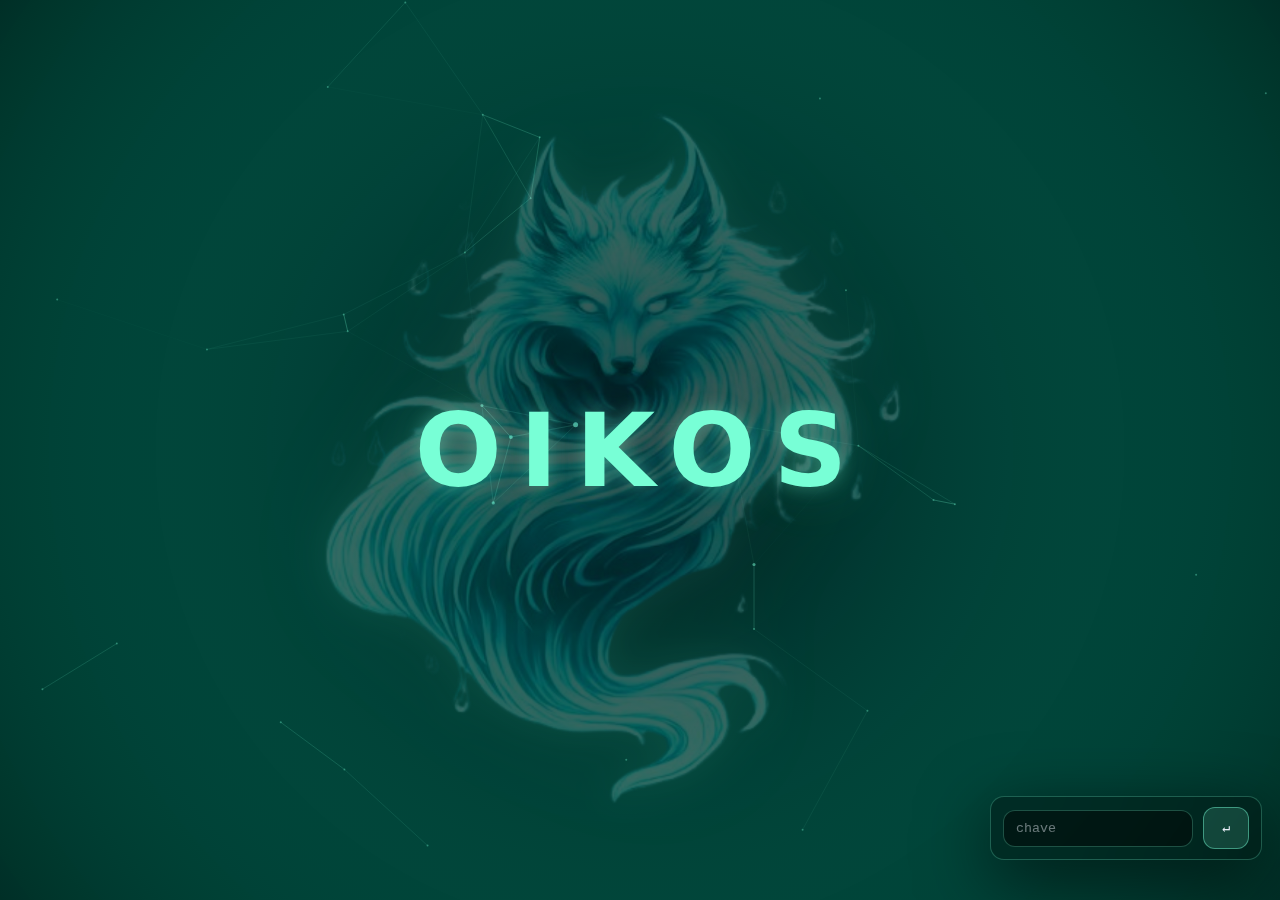
<file: oikos/index.html>
<!doctype html>
<html lang="pt">
<head>
  <meta charset="utf-8" />
  <meta name="viewport" content="width=device-width, initial-scale=1" />
  <title>OIKOS</title>
  <link rel="stylesheet" href="assets/css/style.css" />
</head>

<body class="net">
  <canvas id="netCanvas"></canvas>

  <!-- CENTRO -->
  <main class="center" aria-hidden="true">
    <div class="hero">
      <!-- imagem de fundo / símbolo -->
      <img
        src="assets/img/oikos-raposa.png"
        alt=""
        class="hero-bg"
        draggable="false"
      />

      <!-- texto à frente -->
      <h1 class="oikos">OIKOS</h1>
    </div>
  </main>

  <!-- LOGIN -->
  <aside class="corner">
    <form id="loginForm" class="corner-card" autocomplete="off">
      <input
        id="senha"
        type="password"
        placeholder="chave"
        autocomplete="off"
        spellcheck="false"
        aria-label="Chave de acesso"
      />
      <button type="submit" aria-label="Entrar">↵</button>
    </form>
    <div id="loginMsg" class="corner-msg" aria-live="polite"></div>
  </aside>

  <!-- scripts (ORDEM IMPORTA) -->
  <script src="assets/js/keys.js"></script>
  <script src="assets/js/net.js"></script>
  <script src="assets/js/app.js"></script>

  <!-- RESET SECRETO (opcional) -->
  <script>
    document.addEventListener("keydown", (e) => {
      if (e.ctrlKey && e.shiftKey && (e.key === "R" || e.key === "r")) {
        e.preventDefault();
        localStorage.clear();
        location.reload();
      }
    });
  </script>
</body>
</html>
</file>
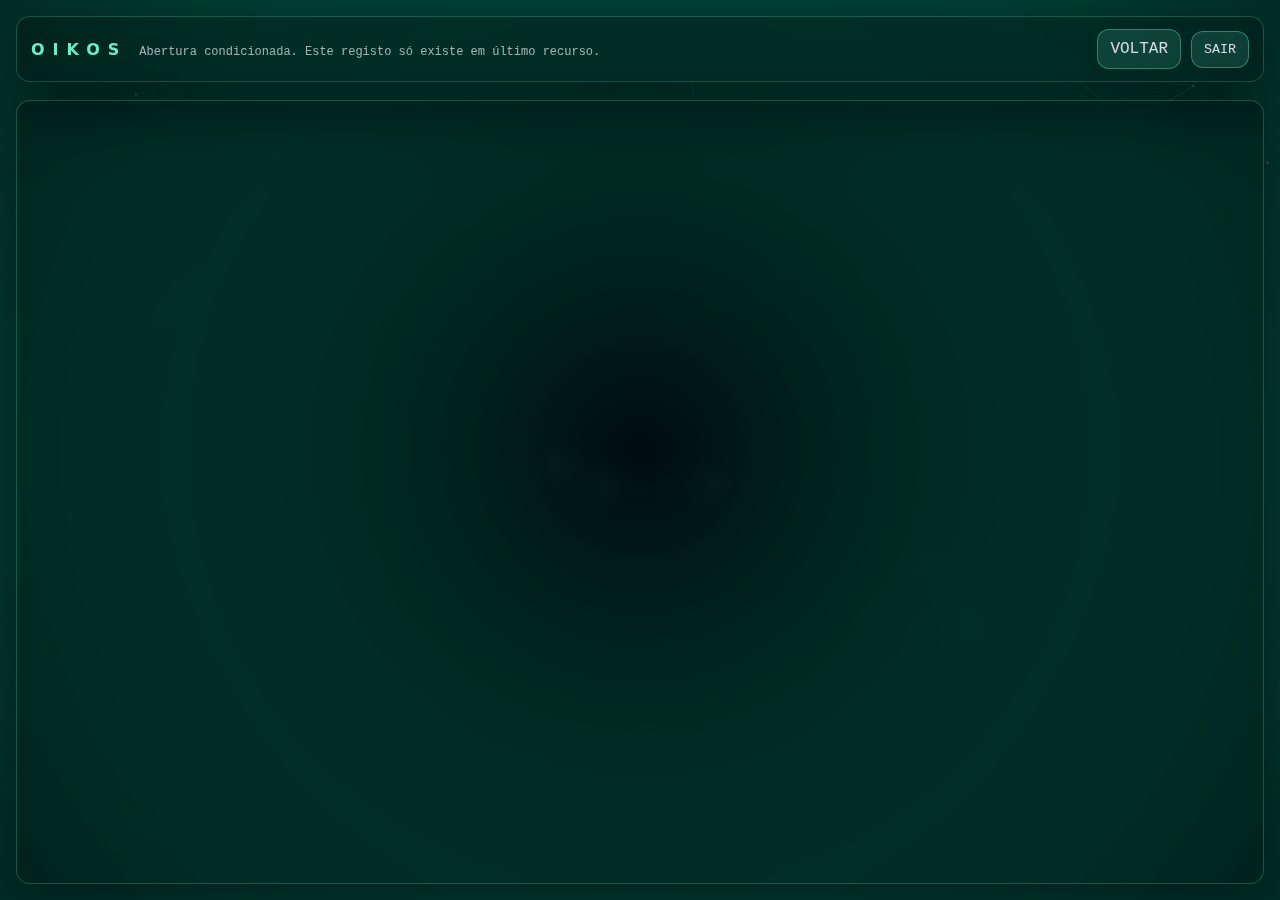
<file: nao-voltei.html>
<!doctype html>
<html lang="pt">
<head>
  <meta charset="utf-8" />
  <meta name="viewport" content="width=device-width, initial-scale=1" />
  <title>OIKOS — Se eu não voltar</title>
  <link rel="stylesheet" href="assets/css/style.css" />
</head>

<body class="net">
  <canvas id="netCanvas"></canvas>

  <div class="hud" id="naoVolteiRoot">
    <!-- TOP BAR -->
    <div class="panel hud-top">
      <div class="hud-brand">
        <div class="logo">OIKOS</div>
        <div class="status">Abertura condicionada. Este registo só existe em último recurso.</div>
      </div>
      <div class="hud-actions" style="gap:10px;">
        <a class="btn" href="rede.html" style="text-decoration:none;">VOLTAR</a>
        <button class="btn" id="btnLogout" type="button">SAIR</button>
      </div>
    </div>

    <!-- CONTEÚDO -->
    <div class="panel hud-left">

      <!-- BLOQUEIO -->
      <button id="lockNaoVolteiPage" class="lockbox2" type="button" style="display:none;">
        🔒 ACESSO BLOQUEADO<br/>
        Requer Código 03 — Se eu não voltar.
      </button>

      <!-- CONTEÚDO REAL (só após Código 03) -->
      <div id="contentNaoVolteiPage" style="display:none;">
        <div class="view" style="margin-bottom:14px;">
          <p class="msgTitle" style="margin:0;">⚠️ SE EU NÃO VOLTAR</p>
          <p class="msgText" style="margin-top:8px;">
            Este registo não foi escrito para ser lido em circunstâncias normais.<br/>
            Foi preparado para o caso de ausência prolongada.
          </p>
        </div>

        <div class="view">
          <p class="msgTitle" style="margin:0 0 8px;">REGISTO</p>

          <!-- ✏️ ESCREVE AQUI O RESUMO -->
          <p class="msgText" style="margin:0;">
Se estás a ler isto é porque precisas. O nome do meu pai voltou à tona e quando isso acontece nunca é por acaso. 
            
Eu e o Gabriel já suspeitávamos que estavam a ver as coisas da rede. Começámos a perceber pequenos sinais, acessos que não faziam sentido, movimentos que não batiam certo. 
A rede tem arquivos antigos, coisas que aconteceram há muito tempo e que vocês precisam de ver. Há lá coisas arquivadas há anos, coisas que explicam muita coisa do presente. 
Desculpa eu ter sumido, mas eu precisava primeiro de perceber até onde é que isto ia.

A Verena tem uma facção, uma estrutura dela, e eu sabia que no momento em que dei autorização ao Gabriel para ela morrer eu ia ficar automaticamente no alvo. 
Eu sabia disso. Eu não contei porque achei que ia demorar mais, achei que ia conseguir explicar tudo com calma antes de qualquer movimento contra mim. 
Achei que ainda tinha tempo.

Vamos tirar dúvidas que possam ter: o Ice é o meu melhor amigo. Eu passei a organização para ele quando percebi que o meu verdadeiro lar é na AURA com vocês. 
Eu não queria que coisas de Portugal continuassem a incomodar ou a misturar-se com o que eu construí aí. A OIKOS já não é minha, é do Ice e do Gabriel. 
Eu fiz essa escolha consciente.

Eu vim agora para Portugal por causa do que está na rede. Aquele canal anónimo não fui eu que criei, foi alguém que entrou ali. 
Se viram coisas estranhas, não fui eu. Se eu não voltar, eu posso estar bem, não significa que morri ou algo do tipo. 
Estas pessoas eu conheço muito bem, eu até os chamava de padrinhos. Eles não me vão matar, eu tenho quase certeza disso.

O Ice não deve saber onde estou. Eu vim sozinha ao encontro deles para que eles não destruíssem uma coisa que o meu pai construiu e que eu continuei. 
Eu sabia que podia correr mal, mas também sabia que se eu não viesse podia ser pior para todos.

Mãe, desculpa por tudo. Eu sei que deves estar preocupada e desconfiada de toda a gente, mas confia. Por mim, confia no Gabriel, confia no Ice, confia na Alice. 
Se lhes disserem que eu não estou com vocês, eles vão conseguir encontrar-me em pouco tempo.

Tia, peço desculpa também. Eu sei que tenho uma rede de apoio. Sei que vocês podiam ajudar. Mas eu tive que resolver sozinha. 
O passado estava a assombrar-me demais. Eu dava por mim a chorar pela perda da Verena, alguém que não merece as minhas lágrimas, mas que mesmo assim deixou marcas.

E AURA… eu espero que vocês estejam bem. Eu sei que vim embora num momento delicado e isso pesa-me. Eu preocupo-me muito com todos vocês.
E foi exatamente por isso que eu vim. Porque vos ameaçaram. Eu não teria vindo se fosse só pela OIKOS. A OIKOS já não é minha responsabilidade direta. 
Eu pensei que ia ser mais rápido. Pensei que resolvia isto e voltava antes de alguém sequer perceber.

Desculpa mesmo eu não ter dito nada. Se tiverem qualquer dúvida, qualquer que seja, confiem no Ice. Ele sabe de tudo.<br/><br/>
            
            Este texto existe apenas para garantir que a verdade não se perde
            caso a comunicação seja interrompida.
            <br/><br/>
            — Dudinha
          </p>

          <div style="margin-top:14px; border-top:1px solid rgba(120,255,214,.14); padding-top:12px;">
            <p class="msgText" style="margin:0; opacity:.75;">
            </p>
          </div>
        </div>
      </div>
    </div>
  </div>

  <!-- MODAL DE CÓDIGO -->
  <div class="modalBack" id="codeModal" style="display:none;">
    <div class="modal">
      <div class="modalHead">
        <p class="modalTitle" id="modalTitle">Inserir código</p>
        <button class="modalClose" id="modalClose" type="button">FECHAR</button>
      </div>

      <form id="modalForm" class="modalRow">
        <input
          id="modalCode"
          type="text"
          placeholder="padrão / data / associação"
          autocomplete="off"
        />
        <button class="btn" type="submit">VALIDAR</button>
      </form>

      <div class="modalMsg" id="modalMsg"></div>
    </div>
  </div>

  <script src="assets/js/keys.js"></script>
  <script src="assets/js/net.js"></script>
  <script src="assets/js/app.js"></script>
</body>
</html>
</file>
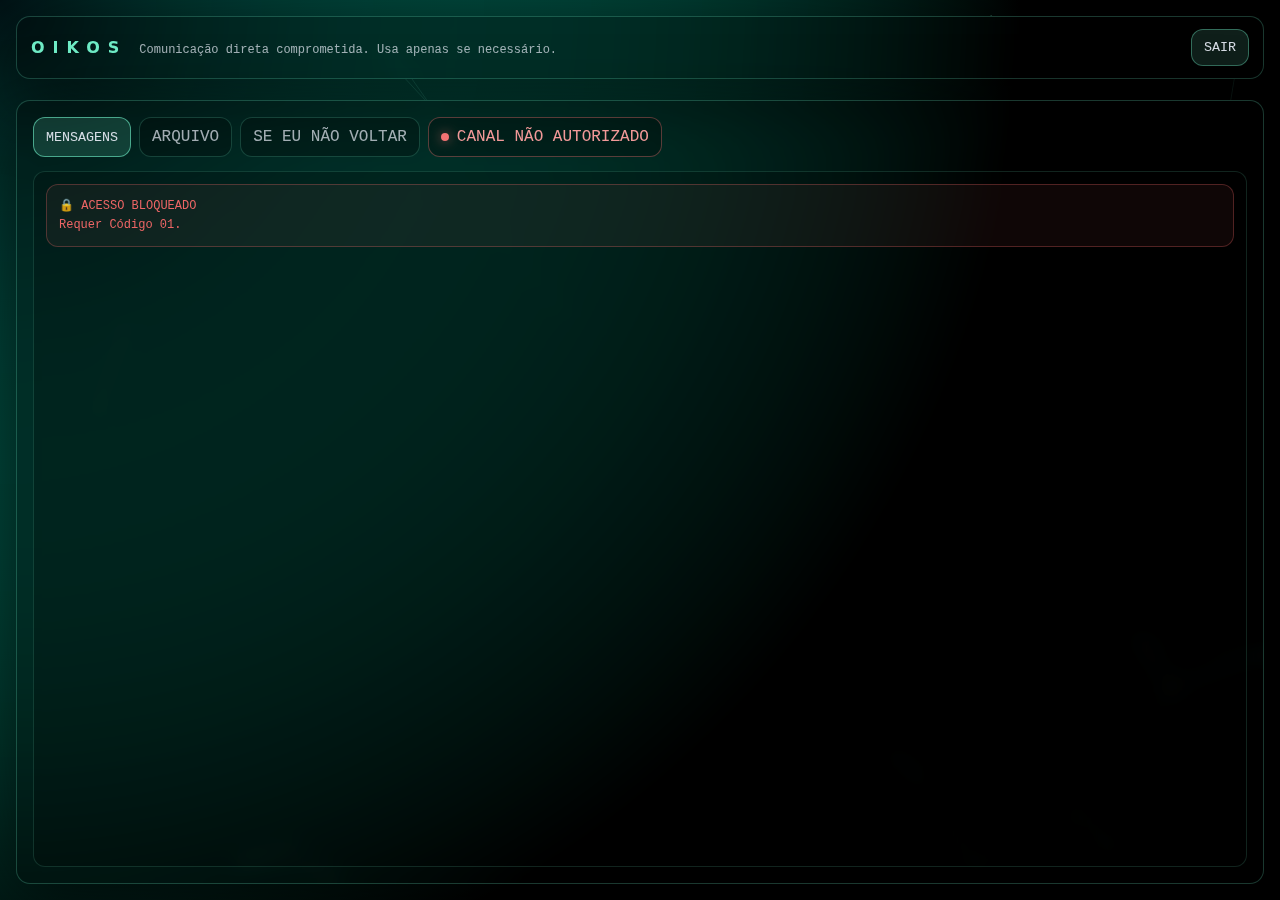
<file: rede.html>
<!doctype html>
<html lang="pt">
<head>
  <meta charset="utf-8" />
  <meta name="viewport" content="width=device-width, initial-scale=1" />
  <title>OIKOS — Rede</title>
  <link rel="stylesheet" href="assets/css/style.css" />
  <style>
    #netCanvas{ pointer-events:none !important; }
    .logo{ cursor:pointer; user-select:none; }
  </style>
</head>

<body class="net">
  <canvas id="netCanvas"></canvas>

  <!-- HUD -->
  <div class="hud" id="redeRoot">

    <!-- Top bar -->
    <div class="panel hud-top">
      <div class="hud-brand">
        <!-- LOGO = ADMIN SECRETO -->
        <div class="logo" id="oikosLogo" title="OIKOS">OIKOS</div>
        <div class="status">Comunicação direta comprometida. Usa apenas se necessário.</div>
      </div>
      <div class="hud-actions">
        <button class="btn" id="btnLogout" type="button">SAIR</button>
      </div>
    </div>

    <!-- Workspace -->
    <div class="panel hud-left">

      <!-- TABS -->
      <div class="tabs2">
        <button class="tab2 active" data-tab="mensagens" type="button">MENSAGENS</button>

        <!-- LINKS REAIS (não dependem do JS) -->
        <a class="tab2" href="arquivos.html" id="tabArquivo"
           style="text-decoration:none; display:inline-flex; align-items:center;">
          ARQUIVO
        </a>

        <a class="tab2" href="nao-voltei.html" id="tabNaoVoltei"
           style="text-decoration:none; display:inline-flex; align-items:center;">
          SE EU NÃO VOLTAR
        </a>

        <a class="tab2"
           href="canal_nao_autorizado.html"
           style="
             text-decoration:none;
             display:inline-flex;
             align-items:center;
             gap:8px;
             border-color: rgba(255,120,120,.35);
             color: rgba(255,160,160,.95);
           ">
          <span style="
            width:8px;
            height:8px;
            border-radius:999px;
            background: rgba(255,120,120,.95);
            box-shadow: 0 0 12px rgba(255,120,120,.6);
          "></span>
          CANAL NÃO AUTORIZADO
        </a>
      </div>

      <!-- Mensagens -->
      <div class="view" data-panel="mensagens">
        <button id="lockMensagens" class="lockbox2" type="button">
          🔒 ACESSO BLOQUEADO<br/>
          Requer Código 01.
        </button>

        <!-- começa oculto (app.js liga/desliga) -->
        <div id="contentMensagens" style="display:none; pointer-events:none; opacity:.35;">
          <div class="msgGrid">
            <div class="msgList">
              <button class="msgBtn" data-msg="gabriel" type="button">Gabriel</button>
              <button class="msgBtn" data-msg="alice" type="button">Alice</button>
              <button class="msgBtn" data-msg="ice" type="button">Ice</button>
            </div>

            <div class="msgView">
              <p class="msgTitle" id="msgTitle">Selecione um contacto.</p>

              <div id="msgLog" style="display:flex; flex-direction:column; gap:8px; margin:10px 0;"></div>

              <form id="msgForm" style="display:flex; gap:10px; margin-top:auto;">
                <input id="msgInput" type="text" placeholder="escreve…" autocomplete="off"
                  style="flex:1; min-width:0; padding:10px 12px; border-radius:12px;
                        border:1px solid rgba(120,255,214,.18);
                        background: rgba(0,0,0,.45); color: rgba(232,237,246,.92);
                        font-family: var(--mono); outline:none;">
                <button class="btn" type="submit">ENVIAR</button>
              </form>
            </div>
          </div>
        </div>
      </div>

      <!-- MODAL -->
      <div class="modalBack" id="codeModal" style="display:none;">
        <div class="modal">
          <div class="modalHead">
            <p class="modalTitle" id="modalTitle">Inserir código</p>
            <button class="modalClose" id="modalClose" type="button">FECHAR</button>
          </div>

          <form id="modalForm" class="modalRow">
            <input id="modalCode" type="text" placeholder="padrão / data / associação" autocomplete="off" />
            <button class="btn" type="submit">VALIDAR</button>
          </form>

          <div class="modalMsg" id="modalMsg"></div>
        </div>
      </div>

    </div>
  </div>

  <!-- scripts -->
  <script src="assets/js/keys.js"></script>
  <script src="assets/js/net.js"></script>
  <script src="assets/js/app.js"></script>

  <!-- ADMIN: 5 cliques no OIKOS -> pede código -> vai para admin.html -->
  <script>
    (function(){
      const logo = document.getElementById("adminTrigger");
      if(!logo) return;

      let clicks = 0;
      let t = null;

      logo.addEventListener("click", () => {
        clicks++;
        clearTimeout(t);
        t = setTimeout(() => { clicks = 0; }, 1200);

        if (clicks >= 5) {
          clicks = 0;

          // Se o teu app.js tiver setupCodeModal global, usamos; se não, vamos direto
          if (typeof setupCodeModal === "function") {
            const { openModal } = setupCodeModal();
            openModal("Área reservada — ADMIN", "admin", () => {
              window.location.href = "admin.html";
            });
          } else {
            window.location.href = "admin.html";
          }
        }
      });
    })();
  </script>
</body>
</html>
</file>
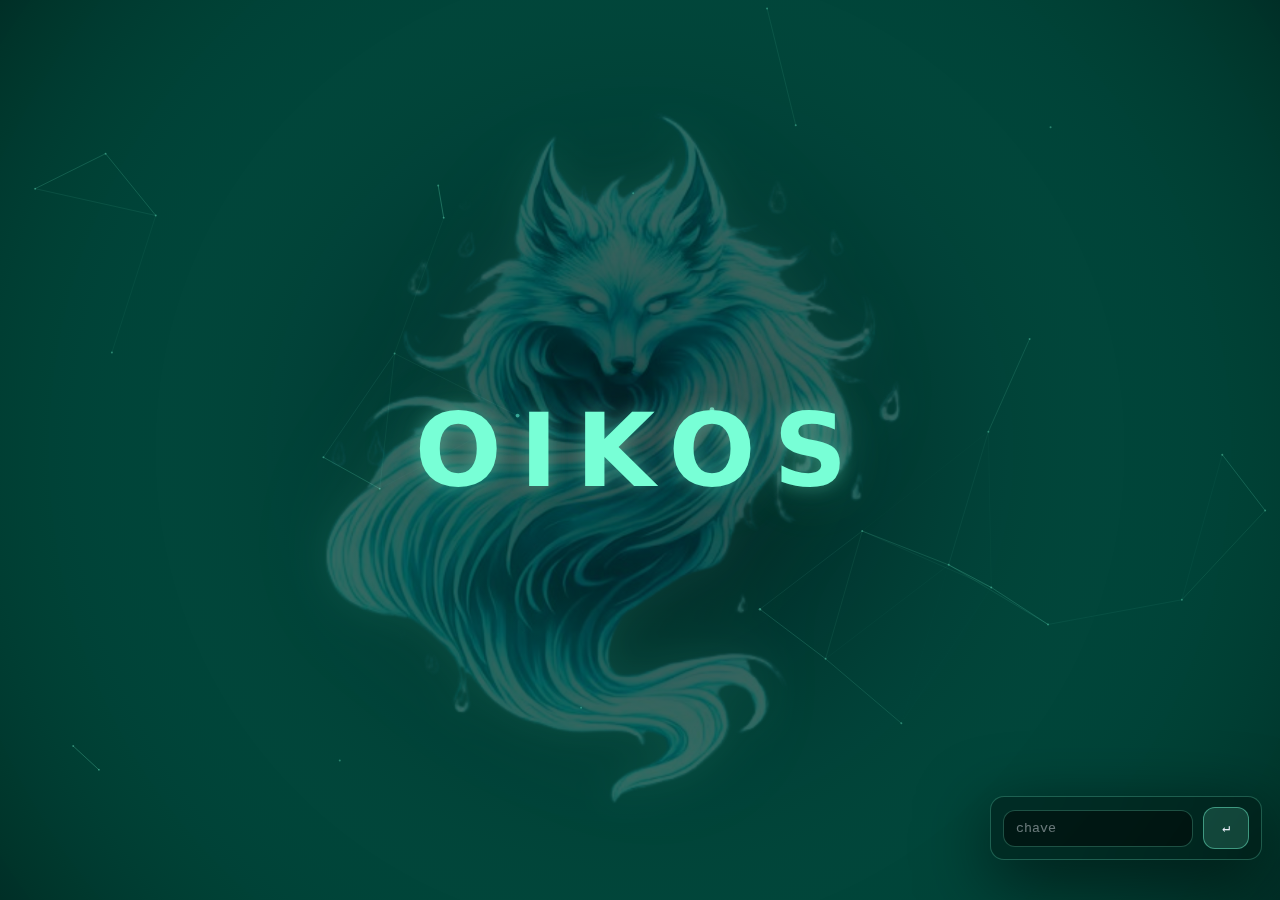
<file: oikos/arquivos.html>
<!doctype html>
<html lang="pt">
<head>
  <meta charset="utf-8" />
  <meta name="viewport" content="width=device-width, initial-scale=1" />
  <title>OIKOS — Arquivo</title>
  <link rel="stylesheet" href="assets/css/style.css" />
  <style>
    .cols {
      display: grid;
      grid-template-columns: 320px 1fr;
      gap: 14px;
      width: 100%;
    }
    @media (max-width: 860px){
      .cols { grid-template-columns: 1fr; }
    }
    .subTitle {
      margin: 0 0 8px;
      opacity: .85;
      font-family: var(--mono);
      font-size: 12px;
      letter-spacing: .08em;
      text-transform: uppercase;
    }
    .fileBtn{
      width: 100%;
      text-align: left;
      cursor: pointer;
    }
    .fileMeta{
      display:flex;
      gap:10px;
      align-items:center;
      justify-content:space-between;
      opacity:.78;
      font-size:12px;
      font-family: var(--mono);
      margin-top: 6px;
    }
    .pill {
      padding: 4px 8px;
      border-radius: 999px;
      border: 1px solid rgba(120,255,214,.18);
      background: rgba(0,0,0,.18);
      font-size: 11px;
      opacity: .9;
      font-family: var(--mono);
      white-space: nowrap;
    }
    .hintBox {
      border: 1px dashed rgba(120,255,214,.18);
      background: rgba(0,0,0,.16);
      border-radius: 14px;
      padding: 12px;
      font-family: var(--mono);
      font-size: 12px;
      opacity: .82;
    }
  </style>
</head>

<body class="net">
  <canvas id="netCanvas"></canvas>

  <div class="hud" id="arquivoRoot">
    <!-- TOP BAR -->
    <div class="panel hud-top">
      <div class="hud-brand">
        <div class="logo">OIKOS</div>
        <div class="status">Arquivo ativo. Mantém o ruído baixo.</div>
      </div>
      <div class="hud-actions" style="gap:10px;">
        <a class="btn" href="rede.html" style="text-decoration:none; display:inline-flex; align-items:center;">VOLTAR</a>
        <button class="btn" id="btnLogout" type="button">SAIR</button>
      </div>
    </div>

    <!-- BODY -->
    <div class="panel hud-left">

      <!-- GATE PRINCIPAL -->
      <button id="lockArquivoPage" class="lockbox2" type="button" style="display:none;">
        🔒 ACESSO BLOQUEADO<br/>
        Requer Código 02.
      </button>

      <div id="contentArquivoPage" style="display:none; width:100%;">
        <div class="view" style="margin-bottom:14px;">
          <p class="msgTitle" style="margin:0;">ARQUIVO</p>
          <p class="msgText" style="margin-top:8px;">
            O que está aqui não foi guardado para ser lido depressa.<br/>
            Foi guardado para sobreviver ao tempo.
          </p>
        </div>

        <div class="cols">

          <!-- COLUNA ESQUERDA -->
          <div class="view" style="gap:12px;">
            <div>
              <p class="subTitle">Pastas</p>
              <div class="list2" id="folderList">
                <button class="item2" type="button" data-folder="Ice" style="cursor:pointer; text-align:left;">
                  <p class="h">Ice</p><p class="p">arquivos</p>
                </button>
                <button class="item2" type="button" data-folder="Verena" style="cursor:pointer; text-align:left;">
                  <p class="h">Verena</p><p class="p">arquivos</p>
                </button>
                <button class="item2" type="button" data-folder="Gabriel" style="cursor:pointer; text-align:left;">
                  <p class="h">Gabriel</p><p class="p">arquivos</p>
                </button>
                <button class="item2" type="button" data-folder="Alice" style="cursor:pointer; text-align:left;">
                  <p class="h">Alice</p><p class="p">arquivos</p>
                </button>
                <button class="item2" type="button" data-folder="Henrique" style="cursor:pointer; text-align:left;">
                  <p class="h">Henrique</p><p class="p">arquivos</p>
                </button>
              </div>
            </div>

            <div class="hintBox" id="folderStatus">
              Seleciona uma pasta. Se estiver bloqueada, vais precisar do código dela.
            </div>

            <div>
              <p class="subTitle">Ficheiros</p>
              <div class="list2" id="fileList"></div>
              <div class="hintBox" id="fileStatus" style="margin-top:10px;">
                Nenhuma pasta ativa.
              </div>
            </div>
          </div>

          <!-- COLUNA DIREITA (viewer) -->
          <div class="view" style="gap:12px;">
            <div style="display:flex; align-items:center; justify-content:space-between; gap:10px; flex-wrap:wrap;">
              <p class="msgTitle" id="viewerTitle" style="margin:0;">VISUALIZAÇÃO</p>
              <div style="display:flex; gap:10px; flex-wrap:wrap;">
                <a class="btn" id="openNewTab" href="#" target="_blank"
                   style="text-decoration:none; display:none;">ABRIR EM NOVA ABA</a>
                <button class="btn" id="closeViewer" type="button" style="display:none;">FECHAR</button>
              </div>
            </div>

            <div id="viewerBox"
                 style="display:none; border:1px solid rgba(120,255,214,.14); background: rgba(0,0,0,.20);
                        border-radius:12px; padding:10px; min-height:320px;">
              <iframe id="pdfFrame" title="PDF Viewer"
                      style="display:none; width:100%; height:70vh; border:0; border-radius:10px; background:rgba(0,0,0,.25);"></iframe>

              <img id="imgView" alt="Imagem"
                   style="display:none; width:100%; height:auto; border-radius:10px;" />

              <div id="viewerError" class="msgText" style="display:none; margin:0;">
                Não foi possível abrir este ficheiro.
              </div>
            </div>

            <div class="hintBox" id="viewerHint">
              Seleciona um ficheiro para abrir.
            </div>
          </div>

        </div>
      </div>
    </div>
  </div>

  <!-- MODAL -->
  <div class="modalBack" id="codeModal" style="display:none;">
    <div class="modal">
      <div class="modalHead">
        <p class="modalTitle" id="modalTitle">Inserir código</p>
        <button class="modalClose" id="modalClose" type="button">FECHAR</button>
      </div>

      <form id="modalForm" class="modalRow">
        <input id="modalCode" type="text" placeholder="padrão / data / associação" autocomplete="off" />
        <button class="btn" type="submit">VALIDAR</button>
      </form>

      <div class="modalMsg" id="modalMsg"></div>
    </div>
  </div>

  <!-- scripts -->
  <script src="assets/js/keys.js"></script>
  <script src="assets/js/net.js"></script>
  <script src="assets/js/app.js"></script>
</body>
</html>
</file>
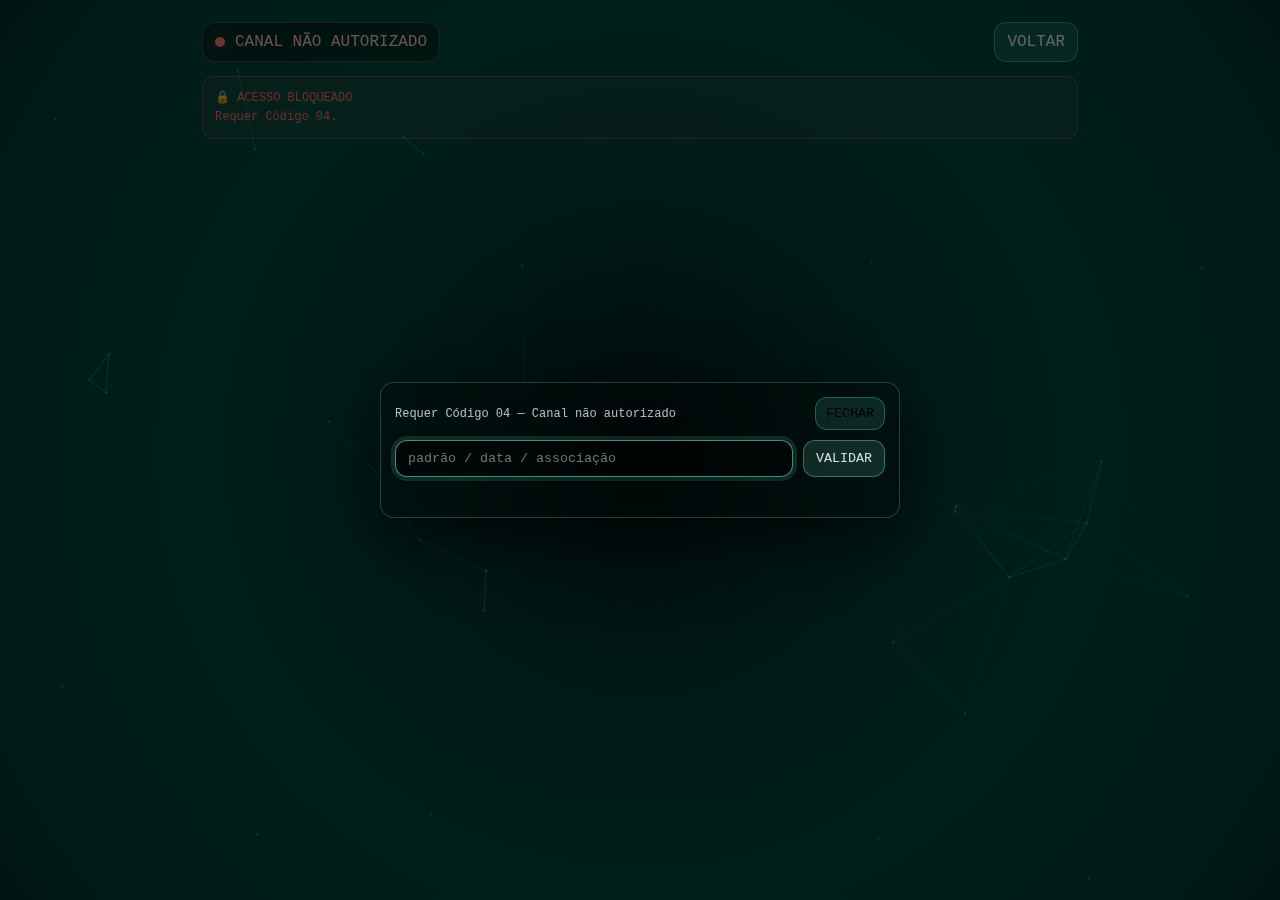
<file: oikos/canal_nao_autorizado.html>
<!doctype html>
<html lang="pt">
<head>
  <meta charset="utf-8" />
  <meta name="viewport" content="width=device-width, initial-scale=1" />
  <title>OIKOS — Canal não autorizado</title>
  <link rel="stylesheet" href="assets/css/style.css" />
  <style>
    /* Esta página precisa scroll */
    html, body { height:auto !important; overflow-y:auto !important; }
    body.net { min-height:100vh; overflow-y:auto !important; }

    .pageWrap{
      position: relative; z-index: 2;
      padding: 22px;
      max-width: 920px;
      margin: 0 auto;
    }

    .topBar{
      display:flex; align-items:center; justify-content:space-between;
      gap:12px; flex-wrap:wrap;
      margin-bottom:14px;
    }

    .badge{
      display:inline-flex; align-items:center; gap:10px;
      padding:10px 12px; border-radius:14px;
      border:1px solid rgba(255,120,120,.28);
      background: rgba(0,0,0,.35);
      font-family: var(--mono, ui-monospace, SFMono-Regular, Menlo, Monaco, Consolas, "Liberation Mono", "Courier New", monospace);
      color: rgba(255,190,190,.95);
    }

    .dot{
      width:10px; height:10px; border-radius:999px;
      background: rgba(255,120,120,.95);
      box-shadow: 0 0 18px rgba(255,120,120,.55);
    }

    .card{
      border:1px solid rgba(120,255,214,.14);
      background: rgba(0,0,0,.22);
      border-radius:16px;
      padding: 18px 16px;
      box-shadow: 0 10px 24px rgba(0,0,0,.25);
    }

    .title{
      margin:0 0 10px;
      font-size: 14px;
      letter-spacing:.08em;
      text-transform: uppercase;
      color: rgba(255,160,160,.95);
      font-family: var(--mono, ui-monospace, SFMono-Regular, Menlo, Monaco, Consolas, "Liberation Mono", "Courier New", monospace);
    }

    .msg{
      margin:0;
      white-space: pre-wrap;
      line-height: 1.55;
      font-size: 13px;
      color: rgba(232,237,246,.86);
      font-family: var(--mono, ui-monospace, SFMono-Regular, Menlo, Monaco, Consolas, "Liberation Mono", "Courier New", monospace);
    }

    /* Gate */
    #lockCanal { width:100%; display:none; }
    #contentCanal { display:none; }

    /* Garante que o modal fica por cima de tudo */
    #codeModal {
      position: fixed;
      inset: 0;
      z-index: 9999;
    }
  </style>
</head>

<body class="net">
  <canvas id="netCanvas"></canvas>

  <div class="pageWrap" id="canalRoot">
    <div class="topBar">
      <div class="badge">
        <span class="dot" aria-hidden="true"></span>
        <span>CANAL NÃO AUTORIZADO</span>
      </div>

      <a class="btn" href="rede.html" style="text-decoration:none; display:inline-flex; align-items:center;">
        VOLTAR
      </a>
    </div>

    <!-- BLOQUEIO -->
    <button id="lockCanal" class="lockbox2" type="button">
      🔒 ACESSO BLOQUEADO<br/>
      Requer Código 04.
    </button>

    <!-- CONTEÚDO -->
    <section class="card" id="contentCanal" role="article" aria-label="mensagem do canal não autorizado">
      <h1 class="title">📄 COMUNICAÇÃO ANÓNIMA — CANAL NÃO AUTORIZADO</h1>

      <p class="msg">Não precisas de responder.
Já sabemos que recebeste.

Portugal nunca deixou de existir para ti, Duda.
Tu é que fingiste que sim.

O que construíste longe daqui cresceu demais para continuar invisível.
A OIKOS fez barulho suficiente para chamar atenções que não esquecem nomes — nem famílias.

Se não vieres, isto não fica contido a estruturas.
Estruturas quebram. Pessoas aprendem da pior forma.

Selena não sobreviveria a mais uma perda.
Não porque seja fraca — mas porque já perdeu o suficiente para reconhecer quando algo não volta.

Tu e Jota são mais parecidos do que vocês gostariam de admitir.
O mesmo instinto.
A mesma tendência para avançar quando deviam parar.
Um erro teu não cairia só sobre ti.

Aisha continua a ser o ponto de equilíbrio de demasiadas vidas ao mesmo tempo.
E equilíbrios forçados partem sem aviso.

Lucas estuda cenários.
Analisa riscos.
Sabe exatamente como reagir quando algo corre mal.
Mesmo assim, nem todo o conhecimento impede consequências.

Caio e Isaque ainda acreditam que o mundo responde à lógica certa.
Não responde.

Há laços que não se quebram facilmente.
Cícero e Orfeu são desses.
E precisamente por isso seriam os últimos a ver o perigo chegar.

Manu Ferrari continua por perto porque confia em ti.
Confiança, nestes contextos, costuma ser o primeiro erro.

Isa Callas não devia estar tão exposta.
Amaya aparece em lugares errados com demasiada frequência.

Faby e Kassandra reparam em detalhes que outros ignoram.
E detalhes acumulam-se.

GBR ainda acredita que te pode proteger.
Essa convicção tem um custo quando é testada.

Nada disto é uma ameaça direta.
É uma leitura simples de padrões antigos — padrões que tu conheces melhor do que ninguém.

Quando a cabeça não aparece, a pressão desce.
Sempre foi assim.

Vem sozinha.
Vem rápido.
E não tragas o passado contigo — ele nunca saiu daqui.

—

(transmissão encerrada)</p>
    </section>
  </div>

  <!-- MODAL -->
  <div class="modalBack" id="codeModal" style="display:none;">
    <div class="modal">
      <div class="modalHead">
        <p class="modalTitle" id="modalTitle">Inserir código</p>
        <button class="modalClose" id="modalClose" type="button">FECHAR</button>
      </div>

      <form id="modalForm" class="modalRow">
        <input id="modalCode" type="text" placeholder="padrão / data / associação" autocomplete="off" />
        <button class="btn" type="submit">VALIDAR</button>
      </form>

      <div class="modalMsg" id="modalMsg"></div>
    </div>
  </div>

  <!-- scripts -->
  <script src="assets/js/keys.js"></script>
  <script src="assets/js/net.js"></script>

  <script>
    // ===== Canal gate standalone (não depende do app.js) =====
    (function(){
      const lock = document.getElementById("lockCanal");
      const content = document.getElementById("contentCanal");

      const modal = document.getElementById("codeModal");
      const modalTitle = document.getElementById("modalTitle");
      const modalMsg = document.getElementById("modalMsg");
      const modalClose = document.getElementById("modalClose");
      const modalForm = document.getElementById("modalForm");
      const modalCode = document.getElementById("modalCode");

      function norm(v){
        return (v || "").toString().trim().toLowerCase().replace(/\s+/g," ");
      }

      function lockUI(){
        if (lock) lock.style.display = "block";
        if (content) content.style.display = "none";
      }

      function unlockUI(){
        if (lock) lock.style.display = "none";
        if (content) content.style.display = "block";
      }

      function openModal(){
        if (!modal) return;
        if (modalTitle) modalTitle.textContent = "Requer Código 04 — Canal não autorizado";
        if (modalMsg) modalMsg.textContent = "";
        if (modalCode) modalCode.value = "";
        modal.style.display = "flex";
        setTimeout(()=> modalCode && modalCode.focus(), 30);
      }

      function closeModal(){
        if (!modal) return;
        modal.style.display = "none";
      }

      modalClose && modalClose.addEventListener("click", closeModal);
      modal && modal.addEventListener("click", (e)=> { if (e.target === modal) closeModal(); });

      function validateC04(input){
        const keys = window.OIKOS_KEYS;
        if (!keys) return { ok:false, msg:"× keys.js não carregado" };

        const list = keys.CODE_04;
        if (!Array.isArray(list)) return { ok:false, msg:"× CODE_04 não existe no keys.js" };

        const x = norm(input);
        const nlist = list.map(norm);
        const ok = nlist.includes(x);
        return { ok, msg: ok ? "✓ padrão reconhecido" : "× padrão não reconhecido" };
      }

      modalForm && modalForm.addEventListener("submit", (e)=>{
        e.preventDefault();
        const code = (modalCode && modalCode.value) ? modalCode.value : "";
        const res = validateC04(code);
        if (modalMsg) modalMsg.textContent = res.msg;

        if (res.ok){
          setTimeout(()=>{
            closeModal();
            unlockUI();
          }, 180);
        }
      });

      // abrir sempre ao entrar
      lockUI();
      openModal();

      // clicar no lock abre modal outra vez
      lock && lock.addEventListener("click", openModal);
    })();
  </script>
</body>
</html>
</file>
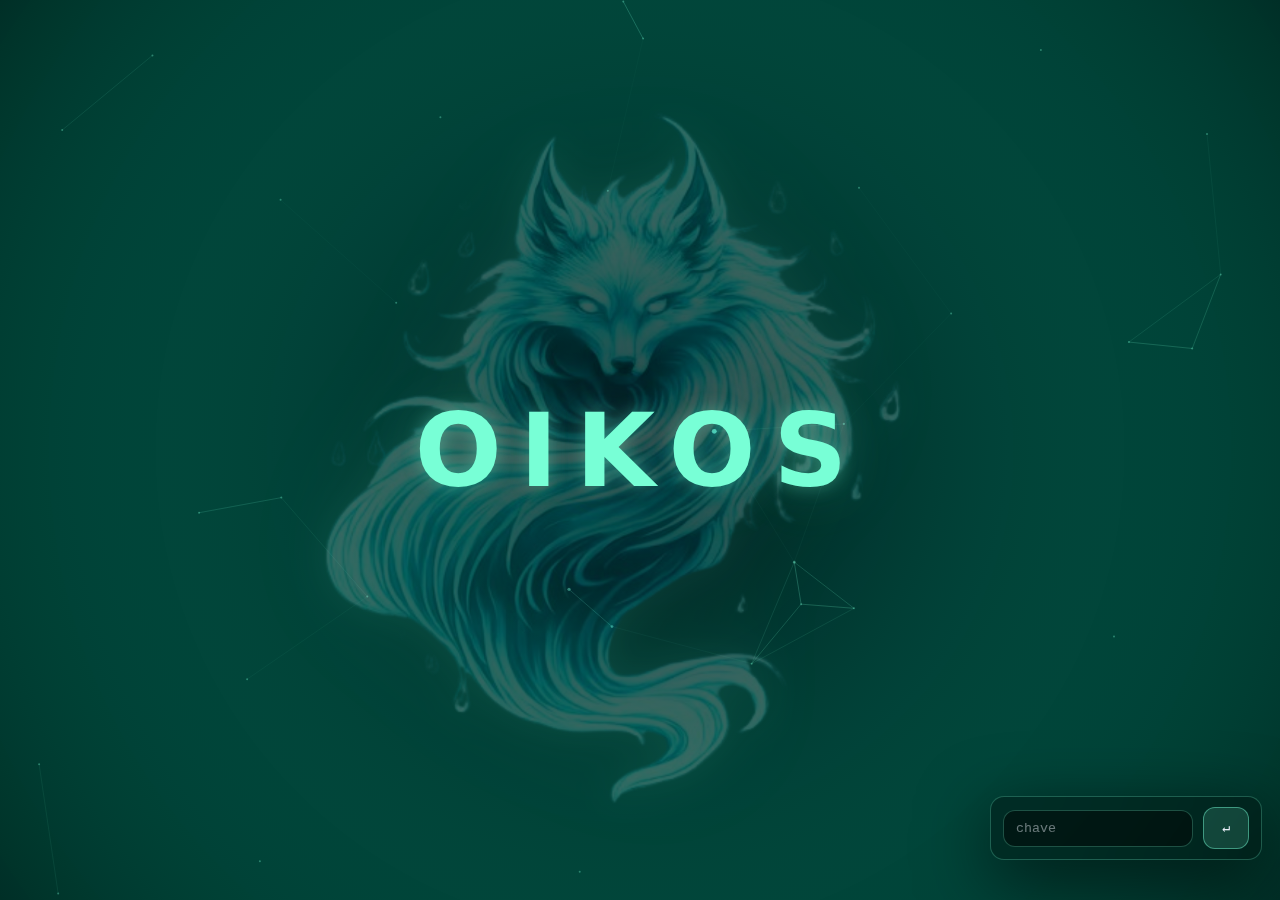
<file: oikos/nao-voltei.html>
<!doctype html>
<html lang="pt">
<head>
  <meta charset="utf-8" />
  <meta name="viewport" content="width=device-width, initial-scale=1" />
  <title>OIKOS — Se eu não voltar</title>
  <link rel="stylesheet" href="assets/css/style.css" />
</head>

<body class="net">
  <canvas id="netCanvas"></canvas>

  <div class="hud" id="naoVolteiRoot">
    <!-- TOP BAR -->
    <div class="panel hud-top">
      <div class="hud-brand">
        <div class="logo">OIKOS</div>
        <div class="status">Abertura condicionada. Este registo só existe em último recurso.</div>
      </div>
      <div class="hud-actions" style="gap:10px;">
        <a class="btn" href="rede.html" style="text-decoration:none;">VOLTAR</a>
        <button class="btn" id="btnLogout" type="button">SAIR</button>
      </div>
    </div>

    <!-- CONTEÚDO -->
    <div class="panel hud-left">

      <!-- BLOQUEIO -->
      <button id="lockNaoVolteiPage" class="lockbox2" type="button" style="display:none;">
        🔒 ACESSO BLOQUEADO<br/>
        Requer Código 03 — Se eu não voltar.
      </button>

      <!-- CONTEÚDO REAL (só após Código 03) -->
      <div id="contentNaoVolteiPage" style="display:none;">
        <div class="view" style="margin-bottom:14px;">
          <p class="msgTitle" style="margin:0;">⚠️ SE EU NÃO VOLTAR</p>
          <p class="msgText" style="margin-top:8px;">
            Este registo não foi escrito para ser lido em circunstâncias normais.<br/>
            Foi preparado para o caso de ausência prolongada.
          </p>
        </div>

        <div class="view">
          <p class="msgTitle" style="margin:0 0 8px;">REGISTO</p>

          <!-- ✏️ ESCREVE AQUI O RESUMO -->
          <p class="msgText" style="margin:0;">
Se estás a ler isto, é porque esta mensagem precisava de existir.

Avisei apenas a Aisha antes de sair. Não foi preferência, foi necessidade. Depois disso, deixei de responder a tudo de propósito. Quanto mais silêncio, menos risco para quem ficava. Se alguém se perguntou porquê, agora entende: eu precisava desaparecer antes que outros fossem puxados para isto.

O motivo de eu ter ido a Portugal não foi escolha. Foi pressão direta. Recebi uma ameaça clara: se eu não fosse, tudo iria cair. Não falaram de mim. Falaram de quem estava comigo. Falaram da minha família dentro da AURA. Quando o aviso chega assim, não há espaço para fingir que não ouvi.

O nome do meu pai voltou a circular.
E quando isso acontece, não é por nostalgia.

Tudo o que estava em nome dele passou para mim. Sou a única herdeira direta, e isso transforma qualquer informação antiga num risco imediato. Eu sabia que, ao aparecer, deixaria de ser apenas alguém a observar. Passaria a ser o ponto de pressão.

Fui sabendo disso.
Fui sabendo que poderia não ter controlo sobre a saída.
Fui sabendo que, se alguém quisesse provar um ponto, eu seria o teste.

Se esta mensagem foi aberta, então algo correu exatamente como eu temia.

Não interpretem isto como desistência.
Interpretem como aviso.

Não façam movimentos rápidos.
Não confiem em silêncios estranhos.
Não assumam que ausência é escolha.

Este sistema existe porque já houve momentos em que falar não era possível. Porque já houve situações em que estar presente significava perigo. Se cheguei ao ponto de precisar disto outra vez, então é porque não estou a agir livremente.

Se alguém estiver a ler isto e sentir que algo está errado, confia nisso. Não é impressão. É sinal.

Eu fui para Portugal para impedir que outros fossem atingidos.
Se eu não voltar, é porque mantiveram a promessa que fizeram.

A casa protege-se absorvendo o impacto.
Mas impacto nenhum deve ser ignorado.

Se esta mensagem chegou até ti,
então presta atenção:
isto é importante.<br/><br/>
            Este texto existe apenas para garantir que a verdade não se perde
            caso a comunicação seja interrompida.
            <br/><br/>
            — Duda
          </p>

          <div style="margin-top:14px; border-top:1px solid rgba(120,255,214,.14); padding-top:12px;">
            <p class="msgText" style="margin:0; opacity:.75;">
              Se estás a ler isto, o padrão foi confirmado.
            </p>
          </div>
        </div>
      </div>
    </div>
  </div>

  <!-- MODAL DE CÓDIGO -->
  <div class="modalBack" id="codeModal" style="display:none;">
    <div class="modal">
      <div class="modalHead">
        <p class="modalTitle" id="modalTitle">Inserir código</p>
        <button class="modalClose" id="modalClose" type="button">FECHAR</button>
      </div>

      <form id="modalForm" class="modalRow">
        <input
          id="modalCode"
          type="text"
          placeholder="padrão / data / associação"
          autocomplete="off"
        />
        <button class="btn" type="submit">VALIDAR</button>
      </form>

      <div class="modalMsg" id="modalMsg"></div>
    </div>
  </div>

  <script src="assets/js/keys.js"></script>
  <script src="assets/js/net.js"></script>
  <script src="assets/js/app.js"></script>
</body>
</html>
</file>
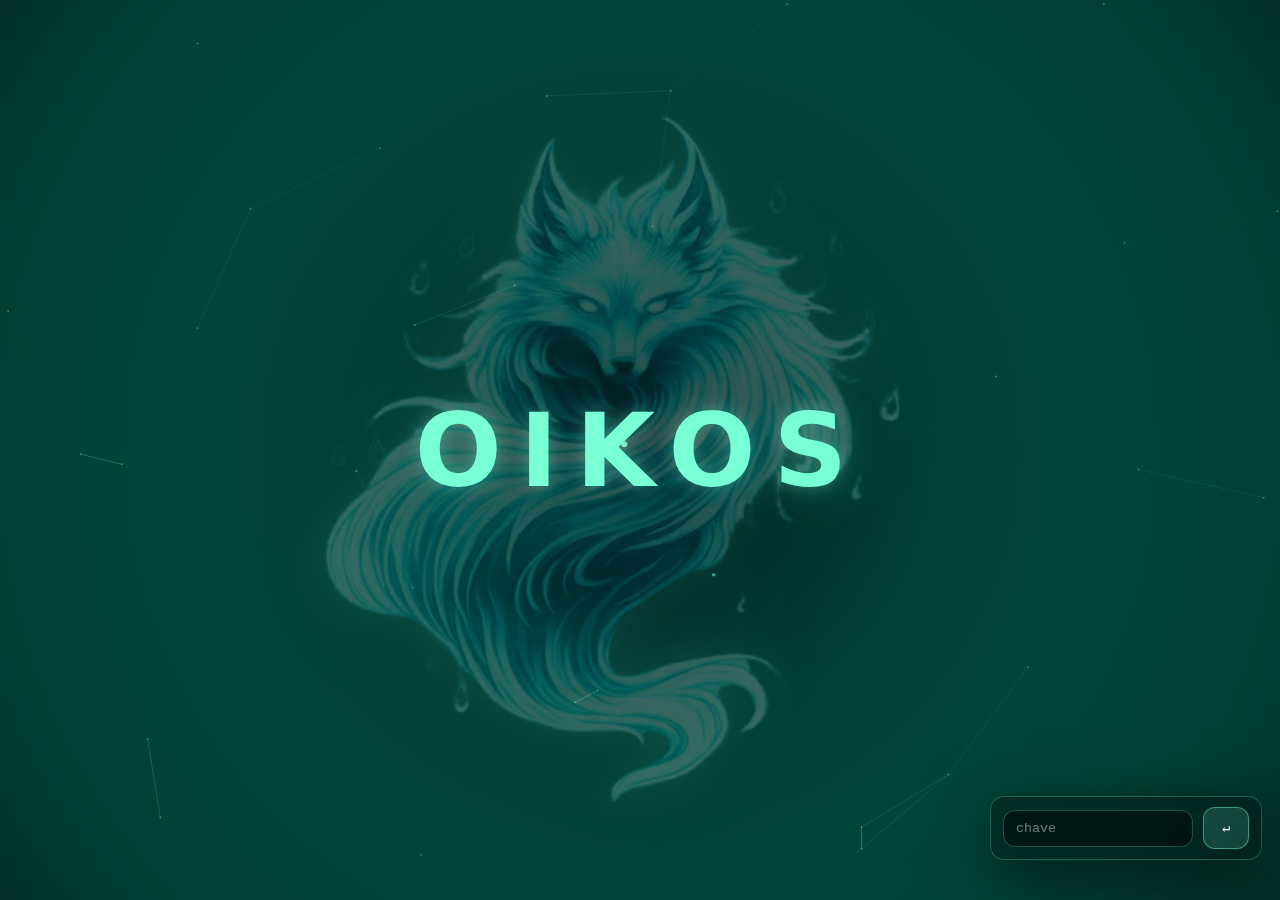
<file: oikos/rede.html>
<!doctype html>
<html lang="pt">
<head>
  <meta charset="utf-8" />
  <meta name="viewport" content="width=device-width, initial-scale=1" />
  <title>OIKOS — Rede</title>
  <link rel="stylesheet" href="assets/css/style.css" />
</head>

<body class="net">
  <canvas id="netCanvas"></canvas>

  <!-- HUD -->
  <div class="hud" id="redeRoot">

    <!-- Top bar -->
    <div class="panel hud-top">
      <div class="hud-brand">
        <div class="logo">OIKOS</div>
        <div class="status">Comunicação direta comprometida. Usa apenas se necessário.</div>
      </div>
      <div class="hud-actions">
        <button class="btn" id="btnLogout" type="button">SAIR</button>
      </div>
    </div>

    <!-- Workspace -->
    <div class="panel hud-left">
      <div class="tabs2">
        <button class="tab2 active" data-tab="mensagens" type="button">MENSAGENS</button>

        <a class="tab2" href="arquivos.html" id="tabArquivo"
           style="text-decoration:none; display:inline-flex; align-items:center;">
          ARQUIVO
        </a>

        <a class="tab2" href="nao-voltei.html" id="tabNaoVoltei"
           style="text-decoration:none; display:inline-flex; align-items:center;">
          SE EU NÃO VOLTAR
        </a>
      </div>
<a class="tab2"
   href="canal_nao_autorizado.html"
   style="
     text-decoration:none;
     display:inline-flex;
     align-items:center;
     gap:8px;
     border-color: rgba(255,120,120,.35);
     color: rgba(255,160,160,.95);
   ">
  <span style="
    width:8px;
    height:8px;
    border-radius:999px;
    background: rgba(255,120,120,.95);
    box-shadow: 0 0 12px rgba(255,120,120,.6);
  "></span>
  CANAL NÃO AUTORIZADO
</a>


      <!-- Mensagens -->
      <div class="view" data-panel="mensagens">
        <button id="lockMensagens" class="lockbox2" type="button">
          🔒 ACESSO BLOQUEADO<br/>
          Requer Código 01.
        </button>

        <!-- Importante: começa oculto (app.js liga/desliga) -->
        <div id="contentMensagens" style="display:none; pointer-events:none; opacity:.35;">
          <div class="msgGrid">
            <div class="msgList">
              <button class="msgBtn" data-msg="gabriel" type="button">Gabriel</button>
              <button class="msgBtn" data-msg="alice" type="button">Alice</button>
              <button class="msgBtn" data-msg="ice" type="button">Ice</button>
            </div>

            <div class="msgView">
              <p class="msgTitle" id="msgTitle">Selecione um contacto.</p>

              <!-- histórico -->
              <div id="msgLog" style="display:flex; flex-direction:column; gap:8px; margin:10px 0;"></div>

              <!-- escrever -->
              <form id="msgForm" style="display:flex; gap:10px; margin-top:auto;">
                <input id="msgInput" type="text" placeholder="escreve…" autocomplete="off"
                  style="flex:1; min-width:0; padding:10px 12px; border-radius:12px;
                        border:1px solid rgba(120,255,214,.18);
                        background: rgba(0,0,0,.45); color: rgba(232,237,246,.92);
                        font-family: var(--mono); outline:none;">
                <button class="btn" type="submit">ENVIAR</button>
              </form>
            </div>
          </div>
        </div>
      </div>

      <!-- ADMIN (SEM TAB VISÍVEL) -->
      <div class="view" data-panel="admin" style="display:none;">
        <div class="lockbox2" style="border-color: rgba(120,255,214,.25); color: rgba(120,255,214,.9);">
          Área reservada. Logs e respostas.
        </div>

        <div style="margin-top:12px;">
          <p class="msgTitle" style="margin-bottom:8px;">Conversas</p>
          <div id="adminThreads" class="list2"></div>
        </div>

        <div style="margin-top:12px;">
          <p class="msgTitle" id="adminTitle">Seleciona uma conversa.</p>
          <div id="adminLog" style="display:flex; flex-direction:column; gap:8px; margin:10px 0;"></div>

          <form id="adminForm" style="display:flex; gap:10px; flex-wrap:wrap;">
            <input id="adminName" type="text" placeholder="assinatura (ex: Gabriel)" autocomplete="off"
              style="width:220px; padding:10px 12px; border-radius:12px;
                    border:1px solid rgba(120,255,214,.18);
                    background: rgba(0,0,0,.45); color: rgba(232,237,246,.92);
                    font-family: var(--mono); outline:none;">

            <input id="adminInput" type="text" placeholder="responder…" autocomplete="off"
              style="flex:1; min-width:220px; padding:10px 12px; border-radius:12px;
                    border:1px solid rgba(120,255,214,.18);
                    background: rgba(0,0,0,.45); color: rgba(232,237,246,.92);
                    font-family: var(--mono); outline:none;">
            <button class="btn" type="submit">RESPONDER</button>
          </form>
        </div>
      </div>

    </div>
  </div>

  <!-- MODAL -->
  <!-- Importante: começa oculto para evitar "flash" -->
  <div class="modalBack" id="codeModal" style="display:none;">
    <div class="modal">
      <div class="modalHead">
        <p class="modalTitle" id="modalTitle">Inserir código</p>
        <button class="modalClose" id="modalClose" type="button">FECHAR</button>
      </div>

      <form id="modalForm" class="modalRow">
        <input id="modalCode" type="text" placeholder="padrão / data / associação" autocomplete="off" />
        <button class="btn" type="submit">VALIDAR</button>
      </form>

      <div class="modalMsg" id="modalMsg"></div>
    </div>
  </div>

  <!-- Ordem correta: keys -> net -> app -->
  <script src="assets/js/keys.js"></script>
  <script src="assets/js/net.js"></script>
  <script src="assets/js/app.js"></script>
</body>
</html>
</file>
<file: oikos/assets/css/style.css>
/* ================================
   OIKOS — HACKER NETWORK (FINAL CLEAN)
   ================================ */

:root{
  --bg:#02040a;
  --neon:#78ffd6;
  --text:#e8edf6;
  --muted:#8aa1a8;

  --mono: ui-monospace, SFMono-Regular, Menlo, Monaco, Consolas, "Liberation Mono", "Courier New", monospace;
  --sans: ui-sans-serif, system-ui, -apple-system, Segoe UI, Roboto, Arial;

  --topOffset: 84px; /* distância abaixo da barra superior */
}

*{ box-sizing:border-box; }

html, body{
  margin:0;
  padding:0;
  width:100%;
  height:100%;
}

body.net{
  background: var(--bg);
  color: var(--text);
  font-family: var(--sans);
  overflow:hidden;
}

/* ================================
   CANVAS — REDE
   ================================ */

#netCanvas{
  position:fixed;
  inset:0;
  width:100%;
  height:100%;
  display:block;
  z-index:0;
}

/* ================================
   INDEX — OIKOS (centro) + canto login
   ================================ */

.center{
  position:fixed;
  inset:0;
  display:grid;
  place-items:center;
  pointer-events:none;
  z-index:2;
}

.oikos{
  margin:0;
  font-size: clamp(64px, 8vw, 120px);
  font-weight:900;
  letter-spacing:18px;
  color: var(--neon);
  text-shadow:
    0 0 18px rgba(120,255,214,.35),
    0 0 60px rgba(120,255,214,.18),
    0 0 140px rgba(120,255,214,.08);
}

.corner{
  position:fixed;
  right:18px;
  bottom:18px;
  display:flex;
  flex-direction:column;
  align-items:flex-end;
  gap:8px;
  z-index:3;
}

.corner-card{
  display:flex;
  align-items:center;
  gap:10px;
  padding:10px 12px;
  border-radius:14px;
  border:1px solid rgba(120,255,214,.25);
  background: rgba(0,0,0,.35);
  backdrop-filter: blur(10px);
  box-shadow: 0 18px 70px rgba(0,0,0,.6);
}

.corner-card input{
  width:190px;
  padding:10px 12px;
  border-radius:12px;
  border:1px solid rgba(120,255,214,.25);
  background: rgba(0,0,0,.45);
  color: var(--text);
  outline:none;
  font-family: var(--mono);
}

.corner-card input::placeholder{ color: rgba(232,237,246,.45); }

.corner-card input:focus{
  border-color: var(--neon);
  box-shadow: 0 0 0 4px rgba(120,255,214,.15);
}

.corner-card button{
  width:46px;
  height:42px;
  border-radius:12px;
  border:1px solid rgba(120,255,214,.45);
  background: rgba(120,255,214,.15);
  color: var(--text);
  cursor:pointer;
  font-family: var(--mono);
}

.corner-card button:hover{ background: rgba(120,255,214,.25); }

.corner-msg{
  min-height:14px;
  font-size:12px;
  font-family: var(--mono);
  color: rgba(120,255,214,.7);
}

/* ================================
   REDE — HUD
   ================================ */

.hud{
  position:fixed;
  inset:0;
  z-index:3;
  pointer-events:none;
}

.hud .panel{
  pointer-events:auto;
  position:absolute;
  border:1px solid rgba(120,255,214,.22);
  background: rgba(0,0,0,.32);
  backdrop-filter: blur(10px);
  box-shadow: 0 18px 70px rgba(0,0,0,.6);
  border-radius:14px;
}

/* Top bar */
.hud-top{
  top:16px;
  left:16px;
  right:16px;
  padding:12px 14px;
  display:flex;
  align-items:center;
  justify-content:space-between;
  gap:12px;
}

.hud-brand{
  display:flex;
  align-items:baseline;
  gap:12px;
  flex-wrap:wrap;
}

.hud-brand .logo{
  font-weight:900;
  letter-spacing:8px;
  color:rgba(120,255,214,.92);
  font-size:16px;
}

.hud-brand .status{
  font-family: var(--mono);
  font-size:12px;
  color: rgba(232,237,246,.70);
}

.hud-actions{
  display:flex;
  gap:10px;
  align-items:center;
}

.btn{
  pointer-events:auto;
  border:1px solid rgba(120,255,214,.35);
  background: rgba(120,255,214,.12);
  color: rgba(232,237,246,.92);
  border-radius:12px;
  padding:10px 12px;
  font-family: var(--mono);
  cursor:pointer;
}

.btn:hover{ background: rgba(120,255,214,.20); }

/* Workspace full width */
.hud-left{
  top: calc(16px + var(--topOffset));
  left:16px;
  right:16px;
  bottom:16px;

  padding:16px;
  overflow:auto;

  display:flex;
  flex-direction:column;
  gap:14px;
}

/* Tabs */
.tabs2{
  display:flex;
  gap:8px;
  flex-wrap:wrap;
  margin:0;
}

.tab2{
  border:1px solid rgba(120,255,214,.18);
  background: rgba(0,0,0,.28);
  color: rgba(232,237,246,.70);
  padding:10px 12px;
  border-radius:12px;
  font-family: var(--mono);
  cursor:pointer;
}

.tab2.active{
  border-color: rgba(120,255,214,.55);
  background: rgba(120,255,214,.14);
  color: rgba(232,237,246,.92);
}

/* Panel content */
.view{
  border:1px solid rgba(120,255,214,.14);
  background: rgba(0,0,0,.22);
  border-radius:12px;
  padding:12px;

  flex: 1 1 auto;
  width:100%;
  min-height:0;

  display:flex;
  flex-direction:column;
}

/* lock (clicável) */
.lockbox2{
  border:1px solid rgba(255,107,107,.28);
  background: rgba(255,107,107,.06);
  border-radius:12px;
  padding:12px;
  font-family: var(--mono);
  font-size:12px;
  color: rgba(255,107,107,.92);
  line-height:1.55;

  cursor:pointer;
  text-align:left;
  width:100%;
}

.lockbox2:active{ transform: translateY(1px); }

/* ================================
   Mensagens — lista + detalhe
   ================================ */

.msgGrid{
  display:grid;
  grid-template-columns: 220px 1fr;
  gap:10px;

  flex:1 1 auto;
  width:100%;
  min-height:0;
}

@media (max-width: 680px){
  .msgGrid{ grid-template-columns: 1fr; }
}

.msgList{
  border:1px solid rgba(120,255,214,.14);
  background: rgba(0,0,0,.20);
  border-radius:12px;
  padding:10px;
}

.msgBtn{
  width:100%;
  text-align:left;
  border:1px solid rgba(120,255,214,.14);
  background: rgba(0,0,0,.26);
  color: rgba(232,237,246,.82);
  border-radius:12px;
  padding:10px;
  cursor:pointer;
  font-family: var(--mono);
  margin-bottom:8px;
}

.msgBtn:hover{ background: rgba(120,255,214,.10); }

.msgBtn.active{
  border-color: rgba(120,255,214,.55);
  background: rgba(120,255,214,.14);
}

.msgView{
  border:1px solid rgba(120,255,214,.14);
  background: rgba(0,0,0,.20);
  border-radius:12px;
  padding:12px;

  flex:1 1 auto;
  min-height:170px;
  overflow:auto;
}

.msgTitle{
  margin:0 0 8px;
  font-family: var(--mono);
  color: rgba(120,255,214,.92);
  font-size:12px;
}

.msgText{
  margin:0;
  font-family: var(--mono);
  font-size:12px;
  color: rgba(232,237,246,.70);
  line-height:1.55;
  white-space:pre-wrap;
}

/* ================================
   Arquivo — cards
   ================================ */

.list2{
  display:grid;
  grid-template-columns: repeat(auto-fit, minmax(160px, 1fr));
  gap:10px;
}

.item2{
  border:1px solid rgba(120,255,214,.14);
  background: rgba(0,0,0,.22);
  border-radius:12px;
  padding:10px;
}

.item2 .h{
  font-family: var(--mono);
  font-size:12px;
  color: rgba(120,255,214,.92);
  margin:0 0 6px;
}

.item2 .p{
  margin:0;
  font-size:12px;
  color: rgba(232,237,246,.65);
  line-height:1.45;
  font-family: var(--mono);
}

/* ================================
   Modal — pedir código só quando precisa
   ================================ */

.modalBack{
  position:fixed;
  inset:0;
  background: rgba(0,0,0,.55);
  z-index:10;
  display:none;
  align-items:center;
  justify-content:center;
  padding:16px;
}

.modal{
  width:min(520px, 100%);
  border:1px solid rgba(120,255,214,.22);
  background: rgba(0,0,0,.35);
  backdrop-filter: blur(10px);
  box-shadow: 0 18px 70px rgba(0,0,0,.7);
  border-radius:14px;
  padding:14px;
}

.modalHead{
  display:flex;
  justify-content:space-between;
  align-items:center;
  gap:10px;
  margin-bottom:10px;
}

.modalTitle{
  margin:0;
  font-family: var(--mono);
  font-size:12px;
  color: rgba(232,237,246,.78);
}

.modalClose{
  border:1px solid rgba(120,255,214,.25);
  background: rgba(120,255,214,.10);
  border-radius:12px;
  padding:8px 10px;
  font-family: var(--mono);
  cursor:pointer;
}

.modalRow{
  display:flex;
  gap:10px;
}

.modalRow input{
  flex:1;
  min-width:0;
  padding:10px 12px;
  border-radius:12px;
  border:1px solid rgba(120,255,214,.18);
  background: rgba(0,0,0,.45);
  color: rgba(232,237,246,.92);
  font-family: var(--mono);
  outline:none;
}

.modalRow input:focus{
  border-color: rgba(120,255,214,.55);
  box-shadow: 0 0 0 4px rgba(120,255,214,.12);
}

.modalMsg{
  margin-top:10px;
  font-family: var(--mono);
  font-size:12px;
  color: rgba(232,237,246,.60);
  min-height: 16px;
}
#netCanvas{ pointer-events:none; }

/* ================================
   OIKOS — imagem central atrás do título
   ================================ */

.hero{
  position: relative;
  display: grid;
  place-items: center;
  gap: 0;
}

.hero-bg{
  position: absolute;
  inset: 50% auto auto 50%;
  transform: translate(-50%, -50%);

  /* tamanho: ajusta aqui */
  width: min(880px, 90vw);
  max-width: 1000px;

  opacity: .22;
  pointer-events: none;
  user-select: none;

  /* “neon watermark” */
  filter:
    blur(.2px)
    drop-shadow(0 0 18px rgba(120,255,214,.35))
    drop-shadow(0 0 70px rgba(120,255,214,.18));
}

/* garante que o texto fica por cima */
.hero .oikos{
  position: relative;
  z-index: 1;
}

/* FORÇA SCROLL VERTICAL */
html, body {
  height: auto !important;
  overflow-y: auto !important;
}

body.net {
  min-height: 100vh;
  overflow-y: auto !important;
}
</file>
<file: assets/css/style.css>
/* ================================
   OIKOS — HACKER NETWORK (FINAL CLEAN)
   ================================ */

:root{
  --bg:#02040a;
  --neon:#78ffd6;
  --text:#e8edf6;
  --muted:#8aa1a8;

  --mono: ui-monospace, SFMono-Regular, Menlo, Monaco, Consolas, "Liberation Mono", "Courier New", monospace;
  --sans: ui-sans-serif, system-ui, -apple-system, Segoe UI, Roboto, Arial;

  --topOffset: 84px; /* distância abaixo da barra superior */
}

*{ box-sizing:border-box; }

html, body{
  margin:0;
  padding:0;
  width:100%;
  height:100%;
}

body.net{
  background: var(--bg);
  color: var(--text);
  font-family: var(--sans);
  overflow:hidden;
}

/* ================================
   CANVAS — REDE
   ================================ */

#netCanvas{
  position:fixed;
  inset:0;
  width:100%;
  height:100%;
  display:block;
  z-index:0;
}

/* ================================
   INDEX — OIKOS (centro) + canto login
   ================================ */

.center{
  position:fixed;
  inset:0;
  display:grid;
  place-items:center;
  pointer-events:none;
  z-index:2;
}

.oikos{
  margin:0;
  font-size: clamp(64px, 8vw, 120px);
  font-weight:900;
  letter-spacing:18px;
  color: var(--neon);
  text-shadow:
    0 0 18px rgba(120,255,214,.35),
    0 0 60px rgba(120,255,214,.18),
    0 0 140px rgba(120,255,214,.08);
}

.corner{
  position:fixed;
  right:18px;
  bottom:18px;
  display:flex;
  flex-direction:column;
  align-items:flex-end;
  gap:8px;
  z-index:3;
}

.corner-card{
  display:flex;
  align-items:center;
  gap:10px;
  padding:10px 12px;
  border-radius:14px;
  border:1px solid rgba(120,255,214,.25);
  background: rgba(0,0,0,.35);
  backdrop-filter: blur(10px);
  box-shadow: 0 18px 70px rgba(0,0,0,.6);
}

.corner-card input{
  width:190px;
  padding:10px 12px;
  border-radius:12px;
  border:1px solid rgba(120,255,214,.25);
  background: rgba(0,0,0,.45);
  color: var(--text);
  outline:none;
  font-family: var(--mono);
}

.corner-card input::placeholder{ color: rgba(232,237,246,.45); }

.corner-card input:focus{
  border-color: var(--neon);
  box-shadow: 0 0 0 4px rgba(120,255,214,.15);
}

.corner-card button{
  width:46px;
  height:42px;
  border-radius:12px;
  border:1px solid rgba(120,255,214,.45);
  background: rgba(120,255,214,.15);
  color: var(--text);
  cursor:pointer;
  font-family: var(--mono);
}

.corner-card button:hover{ background: rgba(120,255,214,.25); }

.corner-msg{
  min-height:14px;
  font-size:12px;
  font-family: var(--mono);
  color: rgba(120,255,214,.7);
}

/* ================================
   REDE — HUD
   ================================ */

.hud{
  position:fixed;
  inset:0;
  z-index:3;
  pointer-events:none;
}

.hud .panel{
  pointer-events:auto;
  position:absolute;
  border:1px solid rgba(120,255,214,.22);
  background: rgba(0,0,0,.32);
  backdrop-filter: blur(10px);
  box-shadow: 0 18px 70px rgba(0,0,0,.6);
  border-radius:14px;
}

/* Top bar */
.hud-top{
  top:16px;
  left:16px;
  right:16px;
  padding:12px 14px;
  display:flex;
  align-items:center;
  justify-content:space-between;
  gap:12px;
}

.hud-brand{
  display:flex;
  align-items:baseline;
  gap:12px;
  flex-wrap:wrap;
}

.hud-brand .logo{
  font-weight:900;
  letter-spacing:8px;
  color:rgba(120,255,214,.92);
  font-size:16px;
}

.hud-brand .status{
  font-family: var(--mono);
  font-size:12px;
  color: rgba(232,237,246,.70);
}

.hud-actions{
  display:flex;
  gap:10px;
  align-items:center;
}

.btn{
  pointer-events:auto;
  border:1px solid rgba(120,255,214,.35);
  background: rgba(120,255,214,.12);
  color: rgba(232,237,246,.92);
  border-radius:12px;
  padding:10px 12px;
  font-family: var(--mono);
  cursor:pointer;
}

.btn:hover{ background: rgba(120,255,214,.20); }

/* Workspace full width */
.hud-left{
  top: calc(16px + var(--topOffset));
  left:16px;
  right:16px;
  bottom:16px;

  padding:16px;
  overflow:auto;

  display:flex;
  flex-direction:column;
  gap:14px;
}

/* Tabs */
.tabs2{
  display:flex;
  gap:8px;
  flex-wrap:wrap;
  margin:0;
}

.tab2{
  border:1px solid rgba(120,255,214,.18);
  background: rgba(0,0,0,.28);
  color: rgba(232,237,246,.70);
  padding:10px 12px;
  border-radius:12px;
  font-family: var(--mono);
  cursor:pointer;
}

.tab2.active{
  border-color: rgba(120,255,214,.55);
  background: rgba(120,255,214,.14);
  color: rgba(232,237,246,.92);
}

/* Panel content */
.view{
  border:1px solid rgba(120,255,214,.14);
  background: rgba(0,0,0,.22);
  border-radius:12px;
  padding:12px;

  flex: 1 1 auto;
  width:100%;
  min-height:0;

  display:flex;
  flex-direction:column;
}

/* lock (clicável) */
.lockbox2{
  border:1px solid rgba(255,107,107,.28);
  background: rgba(255,107,107,.06);
  border-radius:12px;
  padding:12px;
  font-family: var(--mono);
  font-size:12px;
  color: rgba(255,107,107,.92);
  line-height:1.55;

  cursor:pointer;
  text-align:left;
  width:100%;
}

.lockbox2:active{ transform: translateY(1px); }

/* ================================
   Mensagens — lista + detalhe
   ================================ */

.msgGrid{
  display:grid;
  grid-template-columns: 220px 1fr;
  gap:10px;

  flex:1 1 auto;
  width:100%;
  min-height:0;
}

@media (max-width: 680px){
  .msgGrid{ grid-template-columns: 1fr; }
}

.msgList{
  border:1px solid rgba(120,255,214,.14);
  background: rgba(0,0,0,.20);
  border-radius:12px;
  padding:10px;
}

.msgBtn{
  width:100%;
  text-align:left;
  border:1px solid rgba(120,255,214,.14);
  background: rgba(0,0,0,.26);
  color: rgba(232,237,246,.82);
  border-radius:12px;
  padding:10px;
  cursor:pointer;
  font-family: var(--mono);
  margin-bottom:8px;
}

.msgBtn:hover{ background: rgba(120,255,214,.10); }

.msgBtn.active{
  border-color: rgba(120,255,214,.55);
  background: rgba(120,255,214,.14);
}

.msgView{
  border:1px solid rgba(120,255,214,.14);
  background: rgba(0,0,0,.20);
  border-radius:12px;
  padding:12px;

  flex:1 1 auto;
  min-height:170px;
  overflow:auto;
}

.msgTitle{
  margin:0 0 8px;
  font-family: var(--mono);
  color: rgba(120,255,214,.92);
  font-size:12px;
}

.msgText{
  margin:0;
  font-family: var(--mono);
  font-size:12px;
  color: rgba(232,237,246,.70);
  line-height:1.55;
  white-space:pre-wrap;
}

/* ================================
   Arquivo — cards
   ================================ */

.list2{
  display:grid;
  grid-template-columns: repeat(auto-fit, minmax(160px, 1fr));
  gap:10px;
}

.item2{
  border:1px solid rgba(120,255,214,.14);
  background: rgba(0,0,0,.22);
  border-radius:12px;
  padding:10px;
}

.item2 .h{
  font-family: var(--mono);
  font-size:12px;
  color: rgba(120,255,214,.92);
  margin:0 0 6px;
}

.item2 .p{
  margin:0;
  font-size:12px;
  color: rgba(232,237,246,.65);
  line-height:1.45;
  font-family: var(--mono);
}

/* ================================
   Modal — pedir código só quando precisa
   ================================ */

.modalBack{
  position:fixed;
  inset:0;
  background: rgba(0,0,0,.55);
  z-index:10;
  display:none;
  align-items:center;
  justify-content:center;
  padding:16px;
}

.modal{
  width:min(520px, 100%);
  border:1px solid rgba(120,255,214,.22);
  background: rgba(0,0,0,.35);
  backdrop-filter: blur(10px);
  box-shadow: 0 18px 70px rgba(0,0,0,.7);
  border-radius:14px;
  padding:14px;
}

.modalHead{
  display:flex;
  justify-content:space-between;
  align-items:center;
  gap:10px;
  margin-bottom:10px;
}

.modalTitle{
  margin:0;
  font-family: var(--mono);
  font-size:12px;
  color: rgba(232,237,246,.78);
}

.modalClose{
  border:1px solid rgba(120,255,214,.25);
  background: rgba(120,255,214,.10);
  border-radius:12px;
  padding:8px 10px;
  font-family: var(--mono);
  cursor:pointer;
}

.modalRow{
  display:flex;
  gap:10px;
}

.modalRow input{
  flex:1;
  min-width:0;
  padding:10px 12px;
  border-radius:12px;
  border:1px solid rgba(120,255,214,.18);
  background: rgba(0,0,0,.45);
  color: rgba(232,237,246,.92);
  font-family: var(--mono);
  outline:none;
}

.modalRow input:focus{
  border-color: rgba(120,255,214,.55);
  box-shadow: 0 0 0 4px rgba(120,255,214,.12);
}

.modalMsg{
  margin-top:10px;
  font-family: var(--mono);
  font-size:12px;
  color: rgba(232,237,246,.60);
  min-height: 16px;
}
#netCanvas{ pointer-events:none; }

/* ================================
   OIKOS — imagem central atrás do título
   ================================ */

.hero{
  position: relative;
  display: grid;
  place-items: center;
  gap: 0;
}

.hero-bg{
  position: absolute;
  inset: 50% auto auto 50%;
  transform: translate(-50%, -50%);

  /* tamanho: ajusta aqui */
  width: min(880px, 90vw);
  max-width: 1000px;

  opacity: .22;
  pointer-events: none;
  user-select: none;

  /* “neon watermark” */
  filter:
    blur(.2px)
    drop-shadow(0 0 18px rgba(120,255,214,.35))
    drop-shadow(0 0 70px rgba(120,255,214,.18));
}

/* garante que o texto fica por cima */
.hero .oikos{
  position: relative;
  z-index: 1;
}
</file>
